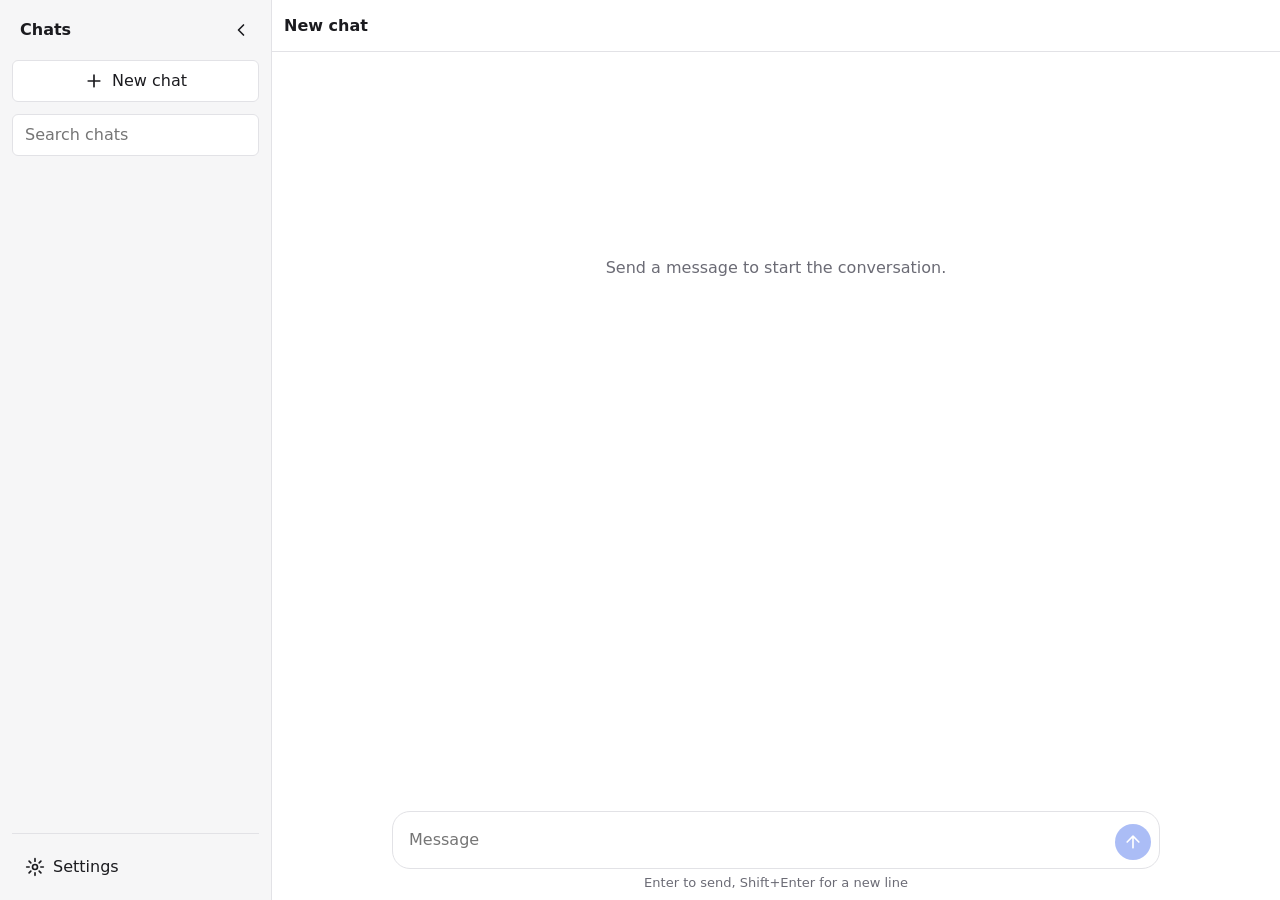
<file: chat-app/index.html>
<!doctype html>
<html lang="en">
<head>
  <meta charset="utf-8">
  <meta name="viewport" content="width=device-width, initial-scale=1, viewport-fit=cover">
  <title>Chat</title>
  <link rel="icon" href="data:,">
  <link rel="stylesheet" href="styles.css">
  <script type="module" src="app.js"></script>
</head>
<body>
  <div class="app" id="app" data-sidebar="open">

    <!-- Sidebar: column on wide screens, off-canvas drawer on narrow ones -->
    <aside class="sidebar" id="sidebar" aria-label="Chats">
      <div class="sidebar__header">
        <span class="sidebar__title">Chats</span>
        <button type="button" class="icon-button" id="sidebar-close" aria-label="Close sidebar"
                aria-controls="sidebar" title="Close sidebar">
          <svg aria-hidden="true" viewBox="0 0 24 24"><path d="M15 6l-6 6 6 6"/></svg>
        </button>
      </div>

      <button type="button" class="button button--primary sidebar__new" id="new-chat">
        <svg aria-hidden="true" viewBox="0 0 24 24"><path d="M12 5v14M5 12h14"/></svg>
        New chat
      </button>

      <div class="sidebar__search">
        <label class="visually-hidden" for="chat-search">Search chats</label>
        <input type="search" id="chat-search" placeholder="Search chats" autocomplete="off">
      </div>

      <nav class="sidebar__history" aria-label="Chat history">
        <ul class="chat-list" id="chat-list"></ul>
        <p class="chat-list__empty" id="chat-list-empty" hidden>No chats found</p>
      </nav>

      <div class="sidebar__footer">
        <button type="button" class="button button--ghost" id="open-settings">
          <svg aria-hidden="true" viewBox="0 0 24 24"><circle cx="12" cy="12" r="3"/><path d="M12 2v3M12 19v3M2 12h3M19 12h3M4.9 4.9l2.1 2.1M17 17l2.1 2.1M4.9 19.1L7 17M17 7l2.1-2.1"/></svg>
          Settings
        </button>
      </div>
    </aside>

    <!-- Click-to-close backdrop behind the drawer (narrow screens only) -->
    <div class="scrim" id="scrim" hidden></div>

    <main class="main">
      <header class="topbar">
        <button type="button" class="icon-button" id="sidebar-toggle" aria-label="Open sidebar"
                aria-controls="sidebar" aria-expanded="true" title="Toggle sidebar">
          <svg aria-hidden="true" viewBox="0 0 24 24"><path d="M4 6h16M4 12h16M4 18h16"/></svg>
        </button>
        <h1 class="topbar__title" id="chat-title">New chat</h1>
      </header>

      <section class="messages" id="messages" role="log" aria-label="Messages" aria-live="polite">
        <div class="messages__inner" id="messages-inner">
          <p class="messages__empty" id="messages-empty">Send a message to start the conversation.</p>
        </div>
      </section>

      <form class="composer" id="composer">
        <button type="button" class="jump-latest" id="jump-latest" hidden>
          <svg aria-hidden="true" viewBox="0 0 24 24"><path d="M12 5v14M5 12l7 7 7-7"/></svg>
          Jump to latest
        </button>
        <div class="composer__inner">
          <label class="visually-hidden" for="prompt">Message</label>
          <textarea id="prompt" rows="1" placeholder="Message" enterkeyhint="send"
                    aria-describedby="prompt-hint"></textarea>
          <button type="submit" class="icon-button icon-button--send" id="send" aria-label="Send message" title="Send">
            <svg aria-hidden="true" viewBox="0 0 24 24"><path d="M12 19V5M5 12l7-7 7 7"/></svg>
          </button>
          <button type="button" class="icon-button icon-button--send" id="stop" aria-label="Stop generating" title="Stop" hidden>
            <svg aria-hidden="true" viewBox="0 0 24 24"><rect x="7" y="7" width="10" height="10" rx="1.5" fill="currentColor" stroke="none"/></svg>
          </button>
        </div>
        <p class="composer__hint" id="prompt-hint">Enter to send, Shift+Enter for a new line</p>
      </form>
    </main>
  </div>
</body>
</html>
</file>
<file: chat-app/styles.css>
/* ==========================================================================
   Design tokens. Later sections (visual design, theming) should change
   these values rather than the rules below.
   ========================================================================== */
:root {
  /* Colors */
  --color-bg: #ffffff;
  --color-surface: #f6f6f7;          /* sidebar, code blocks */
  --color-surface-hover: #ebebed;
  --color-surface-active: #e1e1e5;
  --color-border: #e2e2e6;
  --color-text: #1b1b1f;
  --color-text-muted: #6b6b75;
  --color-accent: #2f5bea;
  --color-accent-text: #ffffff;
  --color-user-bubble: #e9eefc;
  --color-danger: #c62828;
  --color-scrim: rgb(0 0 0 / 0.4);
  --color-focus: #2f5bea;

  /* Typography */
  --font-sans: system-ui, -apple-system, "Segoe UI", Roboto, sans-serif;
  --font-mono: ui-monospace, "SFMono-Regular", Menlo, Consolas, monospace;
  --font-size-base: 1rem;
  --font-size-small: 0.8125rem;
  --font-size-code: 0.875rem;
  --line-height: 1.5;

  /* Spacing and shape */
  --space-1: 0.25rem;
  --space-2: 0.5rem;
  --space-3: 0.75rem;
  --space-4: 1rem;
  --space-6: 1.5rem;
  --radius-sm: 6px;
  --radius-md: 10px;
  --radius-lg: 18px;
  --radius-pill: 999px;

  /* Layout */
  --sidebar-width: 272px;
  --drawer-width: min(85vw, 320px);
  --topbar-height: 3.25rem;
  --content-max-width: 48rem;         /* reading width of the message column */
  --composer-max-height: 12rem;       /* textarea stops growing here, then scrolls */
  --icon-button-size: 2.25rem;
  --action-button-size: 1.875rem;     /* copy / edit / regenerate / switcher */

  /* Motion and stacking */
  --transition-fast: 150ms ease;
  --transition-panel: 220ms ease;
  --z-jump: 10;
  --z-scrim: 20;
  --z-drawer: 30;

  /* The narrow breakpoint is 768px. CSS variables can't be used in media
     queries, so it is repeated below and in app.js (NARROW_QUERY). */
}

/* ==========================================================================
   Base
   ========================================================================== */
*, *::before, *::after { box-sizing: border-box; }

html, body {
  height: 100%;
  margin: 0;
}

body {
  font-family: var(--font-sans);
  font-size: var(--font-size-base);
  line-height: var(--line-height);
  color: var(--color-text);
  background: var(--color-bg);
  overflow: hidden; /* only the message list scrolls */
}

button, input, textarea { font: inherit; color: inherit; }

svg {
  width: 1.25rem;
  height: 1.25rem;
  fill: none;
  stroke: currentColor;
  stroke-width: 2;
  stroke-linecap: round;
  stroke-linejoin: round;
  flex-shrink: 0;
}

:focus-visible {
  outline: 2px solid var(--color-focus);
  outline-offset: 2px;
}

.visually-hidden {
  position: absolute;
  width: 1px;
  height: 1px;
  margin: -1px;
  padding: 0;
  overflow: hidden;
  clip: rect(0 0 0 0);
  white-space: nowrap;
  border: 0;
}

/* ==========================================================================
   App shell: sidebar column + main column
   ========================================================================== */
.app {
  display: grid;
  grid-template-columns: var(--sidebar-width) minmax(0, 1fr);
  height: 100vh;
  height: 100dvh; /* tracks the visible area when mobile browser bars show/hide */
  transition: grid-template-columns var(--transition-panel);
}

.app[data-sidebar="closed"] {
  grid-template-columns: 0 minmax(0, 1fr);
}

/* ==========================================================================
   Sidebar
   ========================================================================== */
.sidebar {
  display: flex;
  flex-direction: column;
  gap: var(--space-3);
  min-width: 0;
  overflow: hidden;
  padding: var(--space-3);
  background: var(--color-surface);
  border-right: 1px solid var(--color-border);
}

.app[data-sidebar="closed"] .sidebar {
  padding-inline: 0;
  border-right: 0;
}

.sidebar__header {
  display: flex;
  align-items: center;
  justify-content: space-between;
  min-height: var(--icon-button-size);
}

.sidebar__title {
  font-weight: 600;
  padding-left: var(--space-2);
  white-space: nowrap;
}

.sidebar__new { width: 100%; }

.sidebar__search input {
  width: 100%;
  padding: var(--space-2) var(--space-3);
  border: 1px solid var(--color-border);
  border-radius: var(--radius-sm);
  background: var(--color-bg);
}

.sidebar__history {
  flex: 1;
  min-height: 0;
  overflow-y: auto;
  margin-inline: calc(-1 * var(--space-1));
  padding-inline: var(--space-1);
}

.chat-list {
  list-style: none;
  margin: 0;
  padding: 0;
  display: flex;
  flex-direction: column;
  gap: 2px;
}

/* One history row: select button + rename/delete actions */
.chat-item {
  display: flex;
  align-items: center;
  border-radius: var(--radius-sm);
}

.chat-item:hover,
.chat-item:focus-within { background: var(--color-surface-hover); }
.chat-item:has([aria-current="page"]) { background: var(--color-surface-active); }

.chat-list__item {
  flex: 1;
  min-width: 0;
  padding: var(--space-2) var(--space-3);
  border: 0;
  border-radius: var(--radius-sm);
  background: transparent;
  text-align: left;
  white-space: nowrap;
  overflow: hidden;
  text-overflow: ellipsis;
  cursor: pointer;
}

.chat-list__item[aria-current="page"] { font-weight: 500; }

.chat-item__actions {
  display: flex;
  padding-right: var(--space-1);
  opacity: 0;
  transition: opacity var(--transition-fast);
}

/* Actions appear on hover/focus with a mouse; always visible on touch. */
.chat-item:hover .chat-item__actions,
.chat-item:focus-within .chat-item__actions,
.chat-item:has([aria-current="page"]) .chat-item__actions { opacity: 1; }

@media (hover: none) {
  .chat-item__actions { opacity: 1; }
}

.chat-item__rename {
  flex: 1;
  min-width: 0;
  margin: 2px;
  padding: calc(var(--space-2) - 2px) var(--space-3);
  border: 1px solid var(--color-focus);
  border-radius: var(--radius-sm);
  background: var(--color-bg);
}

.chat-list__empty {
  margin: var(--space-2) var(--space-3);
  color: var(--color-text-muted);
  font-size: var(--font-size-small);
}

.sidebar__footer {
  border-top: 1px solid var(--color-border);
  padding-top: var(--space-3);
}

.sidebar__footer .button { width: 100%; justify-content: flex-start; }

/* ==========================================================================
   Buttons
   ========================================================================== */
.button {
  display: inline-flex;
  align-items: center;
  justify-content: center;
  gap: var(--space-2);
  padding: var(--space-2) var(--space-3);
  border: 1px solid transparent;
  border-radius: var(--radius-sm);
  background: transparent;
  white-space: nowrap;
  cursor: pointer;
  transition: background var(--transition-fast);
}

.button--primary { background: var(--color-bg); border-color: var(--color-border); }
.button--primary:hover, .button--ghost:hover { background: var(--color-surface-hover); }
.button--accent { background: var(--color-accent); color: var(--color-accent-text); }
.button--accent:hover { filter: brightness(1.1); }
.button--small { padding: var(--space-1) var(--space-3); font-size: var(--font-size-small); }

.icon-button {
  display: inline-grid;
  place-items: center;
  width: var(--icon-button-size);
  height: var(--icon-button-size);
  padding: 0;
  border: 0;
  border-radius: var(--radius-sm);
  background: transparent;
  cursor: pointer;
  transition: background var(--transition-fast);
}

.icon-button:hover { background: var(--color-surface-hover); }

/* Shared small action button: message actions, code copy, chat rename/delete.
   One class so these look and behave the same everywhere. */
.action-button {
  display: inline-grid;
  place-items: center;
  width: var(--action-button-size);
  height: var(--action-button-size);
  padding: 0;
  border: 0;
  border-radius: var(--radius-sm);
  background: transparent;
  color: var(--color-text-muted);
  cursor: pointer;
  transition: background var(--transition-fast), color var(--transition-fast);
}

.action-button svg { width: 1rem; height: 1rem; }
.action-button:hover:not(:disabled) { background: var(--color-surface-active); color: var(--color-text); }
.action-button:disabled { opacity: 0.35; cursor: default; }
.action-button[data-done] { color: var(--color-accent); }
.action-button--danger:hover:not(:disabled) { color: var(--color-danger); }

/* ==========================================================================
   Main column: top bar, scrollable messages, composer pinned to the bottom
   ========================================================================== */
.main {
  display: flex;
  flex-direction: column;
  min-width: 0;
  min-height: 0;
}

.topbar {
  display: flex;
  align-items: center;
  gap: var(--space-2);
  height: var(--topbar-height);
  padding-inline: var(--space-3);
  border-bottom: 1px solid var(--color-border);
  flex-shrink: 0;
}

.topbar__title {
  margin: 0;
  font-size: var(--font-size-base);
  font-weight: 600;
  white-space: nowrap;
  overflow: hidden;
  text-overflow: ellipsis;
}

/* The open-sidebar button is only needed while the sidebar is hidden. */
.app[data-sidebar="open"] #sidebar-toggle { display: none; }

.messages {
  flex: 1;
  min-height: 0;
  overflow-y: auto;
  overscroll-behavior: contain;
}

.messages__inner {
  display: flex;
  flex-direction: column;
  gap: var(--space-4);
  max-width: var(--content-max-width);
  margin: 0 auto;
  padding: var(--space-6) var(--space-4);
}

.messages__empty {
  margin: 20vh 0 0;
  text-align: center;
  color: var(--color-text-muted);
}

/* ==========================================================================
   Messages
   ========================================================================== */
.message {
  display: flex;
  flex-direction: column;
  gap: var(--space-1);
  min-width: 0;
}

.message__body {
  white-space: pre-wrap;
  overflow-wrap: anywhere;
}

.message--user { align-self: flex-end; align-items: flex-end; max-width: 85%; }
.message--user .message__body {
  padding: var(--space-2) var(--space-4);
  border-radius: var(--radius-lg);
  background: var(--color-user-bubble);
}

.message--assistant { align-self: stretch; }

/* Streaming caret */
.message[data-streaming] .message__body::after {
  content: "▍";
  margin-left: 1px;
  color: var(--color-text-muted);
  animation: blink 1s steps(1) infinite;
}

@keyframes blink { 50% { opacity: 0; } }

.message__note {
  margin: 0;
  font-size: var(--font-size-small);
  color: var(--color-text-muted);
}

.message-actions {
  display: flex;
  align-items: center;
  gap: 2px;
  min-height: var(--action-button-size);
}

/* Version switcher: ‹ 1/2 › */
.switcher {
  display: inline-flex;
  align-items: center;
  font-size: var(--font-size-small);
  color: var(--color-text-muted);
  font-variant-numeric: tabular-nums;
}

.switcher__label { min-width: 2.5em; text-align: center; }

/* Inline editor that replaces a user message while editing */
.message-edit {
  align-self: stretch;
  display: flex;
  flex-direction: column;
  gap: var(--space-2);
  padding: var(--space-2);
  border: 1px solid var(--color-focus);
  border-radius: var(--radius-lg);
  background: var(--color-bg);
}

.message-edit textarea {
  width: 100%;
  max-height: var(--composer-max-height);
  padding: var(--space-2);
  border: 0;
  outline: 0;
  resize: none;
  background: transparent;
}

.message-edit__buttons {
  display: flex;
  justify-content: flex-end;
  gap: var(--space-2);
}

/* Fenced code blocks (copy button only; highlighting is a later section) */
.code-block {
  margin: var(--space-2) 0;
  border: 1px solid var(--color-border);
  border-radius: var(--radius-md);
  background: var(--color-surface);
  overflow: hidden;
  white-space: normal;
}

.code-block__header {
  display: flex;
  align-items: center;
  justify-content: space-between;
  padding: 0 var(--space-1) 0 var(--space-3);
  border-bottom: 1px solid var(--color-border);
  font-size: var(--font-size-small);
  color: var(--color-text-muted);
}

.code-block pre {
  margin: 0;
  padding: var(--space-3);
  overflow-x: auto; /* long lines scroll inside the block, not the page */
  font-family: var(--font-mono);
  font-size: var(--font-size-code);
  white-space: pre;
}

/* Follow-up suggestion chips */
.chips {
  display: flex;
  flex-wrap: wrap;
  gap: var(--space-2);
  margin-top: var(--space-1);
}

.chip {
  padding: var(--space-1) var(--space-3);
  border: 1px solid var(--color-border);
  border-radius: var(--radius-pill);
  background: var(--color-bg);
  font-size: var(--font-size-small);
  cursor: pointer;
  transition: background var(--transition-fast);
}

.chip:hover { background: var(--color-surface-hover); }

/* ==========================================================================
   Composer
   ========================================================================== */
.composer {
  position: relative;
  flex-shrink: 0;
  padding: 0 var(--space-4) calc(var(--space-2) + env(safe-area-inset-bottom));
}

.composer__inner {
  display: flex;
  align-items: flex-end;
  gap: var(--space-2);
  max-width: var(--content-max-width);
  margin: 0 auto;
  padding: var(--space-2);
  border: 1px solid var(--color-border);
  border-radius: var(--radius-lg);
  background: var(--color-bg);
}

.composer__inner:focus-within { border-color: var(--color-focus); }

.composer textarea {
  flex: 1;
  min-width: 0;
  max-height: var(--composer-max-height);
  padding: var(--space-2);
  border: 0;
  outline: 0;
  resize: none;
  background: transparent;
  overflow-y: hidden; /* app.js switches to auto once max height is reached */
}

.icon-button--send {
  background: var(--color-accent);
  color: var(--color-accent-text);
  border-radius: 50%;
}

.icon-button--send:hover { background: var(--color-accent); filter: brightness(1.1); }
.icon-button--send:disabled { opacity: 0.4; cursor: default; filter: none; }
.icon-button--send[hidden] { display: none; }

.composer__hint {
  max-width: var(--content-max-width);
  margin: var(--space-1) auto 0;
  text-align: center;
  font-size: var(--font-size-small);
  color: var(--color-text-muted);
}

/* Floats just above the composer while the user is scrolled away from the end */
.jump-latest {
  position: absolute;
  bottom: calc(100% + var(--space-3));
  left: 50%;
  z-index: var(--z-jump);
  transform: translateX(-50%);
  display: inline-flex;
  align-items: center;
  gap: var(--space-1);
  padding: var(--space-1) var(--space-3);
  border: 1px solid var(--color-border);
  border-radius: var(--radius-pill);
  background: var(--color-bg);
  box-shadow: 0 2px 8px rgb(0 0 0 / 0.12);
  font-size: var(--font-size-small);
  white-space: nowrap;
  cursor: pointer;
}

.jump-latest svg { width: 1rem; height: 1rem; }
.jump-latest[hidden] { display: none; }

.scrim { display: none; }

/* ==========================================================================
   Narrow screens: sidebar becomes an off-canvas drawer over the content
   ========================================================================== */
@media (max-width: 768px) {
  .app,
  .app[data-sidebar="closed"] { grid-template-columns: minmax(0, 1fr); }

  .sidebar {
    position: fixed;
    inset: 0 auto 0 0;
    z-index: var(--z-drawer);
    width: var(--drawer-width);
    padding: var(--space-3);
    box-shadow: 0 0 24px rgb(0 0 0 / 0.2);
    transform: translateX(0);
    /* Visible immediately on open (so focus can move in); hidden only
       after the slide-out finishes on close. */
    transition: transform var(--transition-panel), visibility 0s;
  }

  .app[data-sidebar="closed"] .sidebar {
    padding: var(--space-3);
    transform: translateX(-100%);
    visibility: hidden;
    transition: transform var(--transition-panel), visibility 0s var(--transition-panel);
  }

  .scrim:not([hidden]) {
    display: block;
    position: fixed;
    inset: 0;
    z-index: var(--z-scrim);
    background: var(--color-scrim);
  }

  .app[data-sidebar="open"] #sidebar-toggle { display: inline-grid; }

  .messages__inner { padding-inline: var(--space-3); }
  .composer { padding-inline: var(--space-2); }
  .composer__hint { display: none; } /* touch keyboards have no Shift+Enter */
}

@media (prefers-reduced-motion: reduce) {
  .app, .sidebar { transition: none; }
  .message[data-streaming] .message__body::after { animation: none; }
}
</file>
